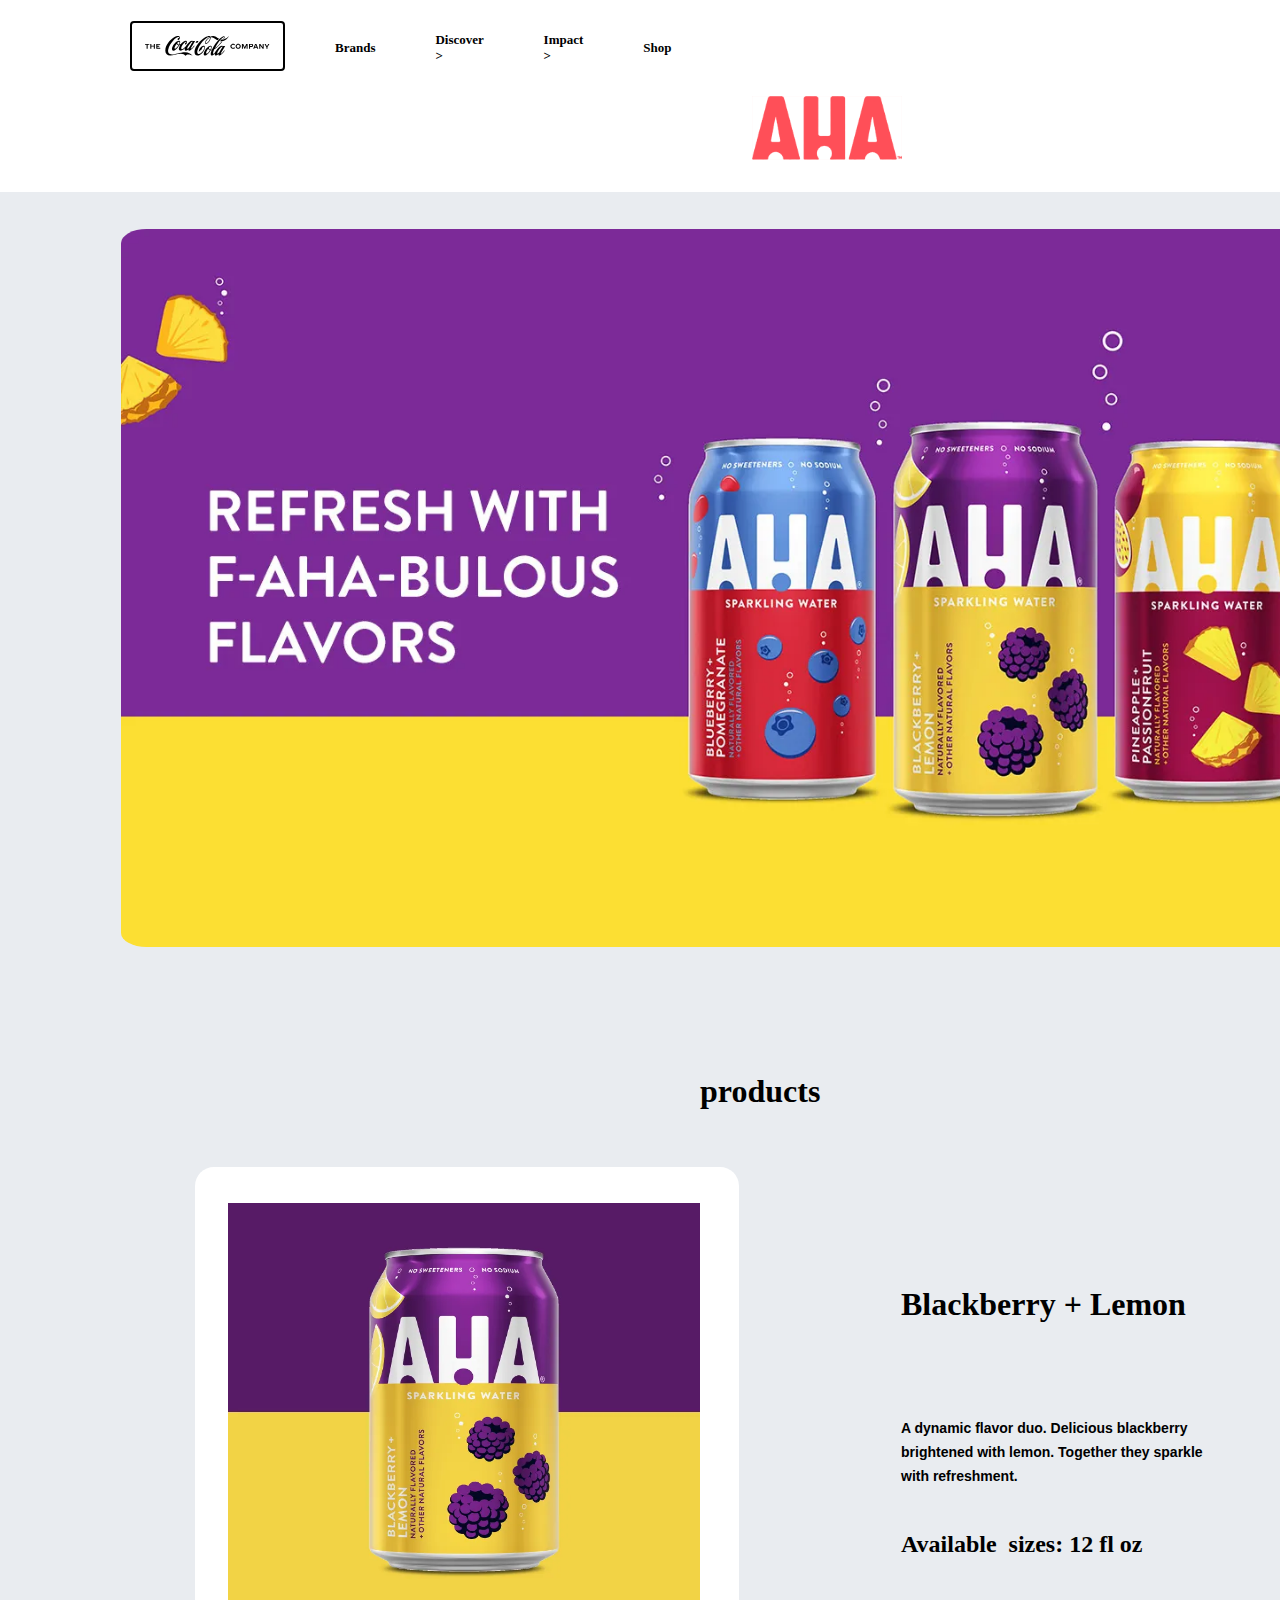
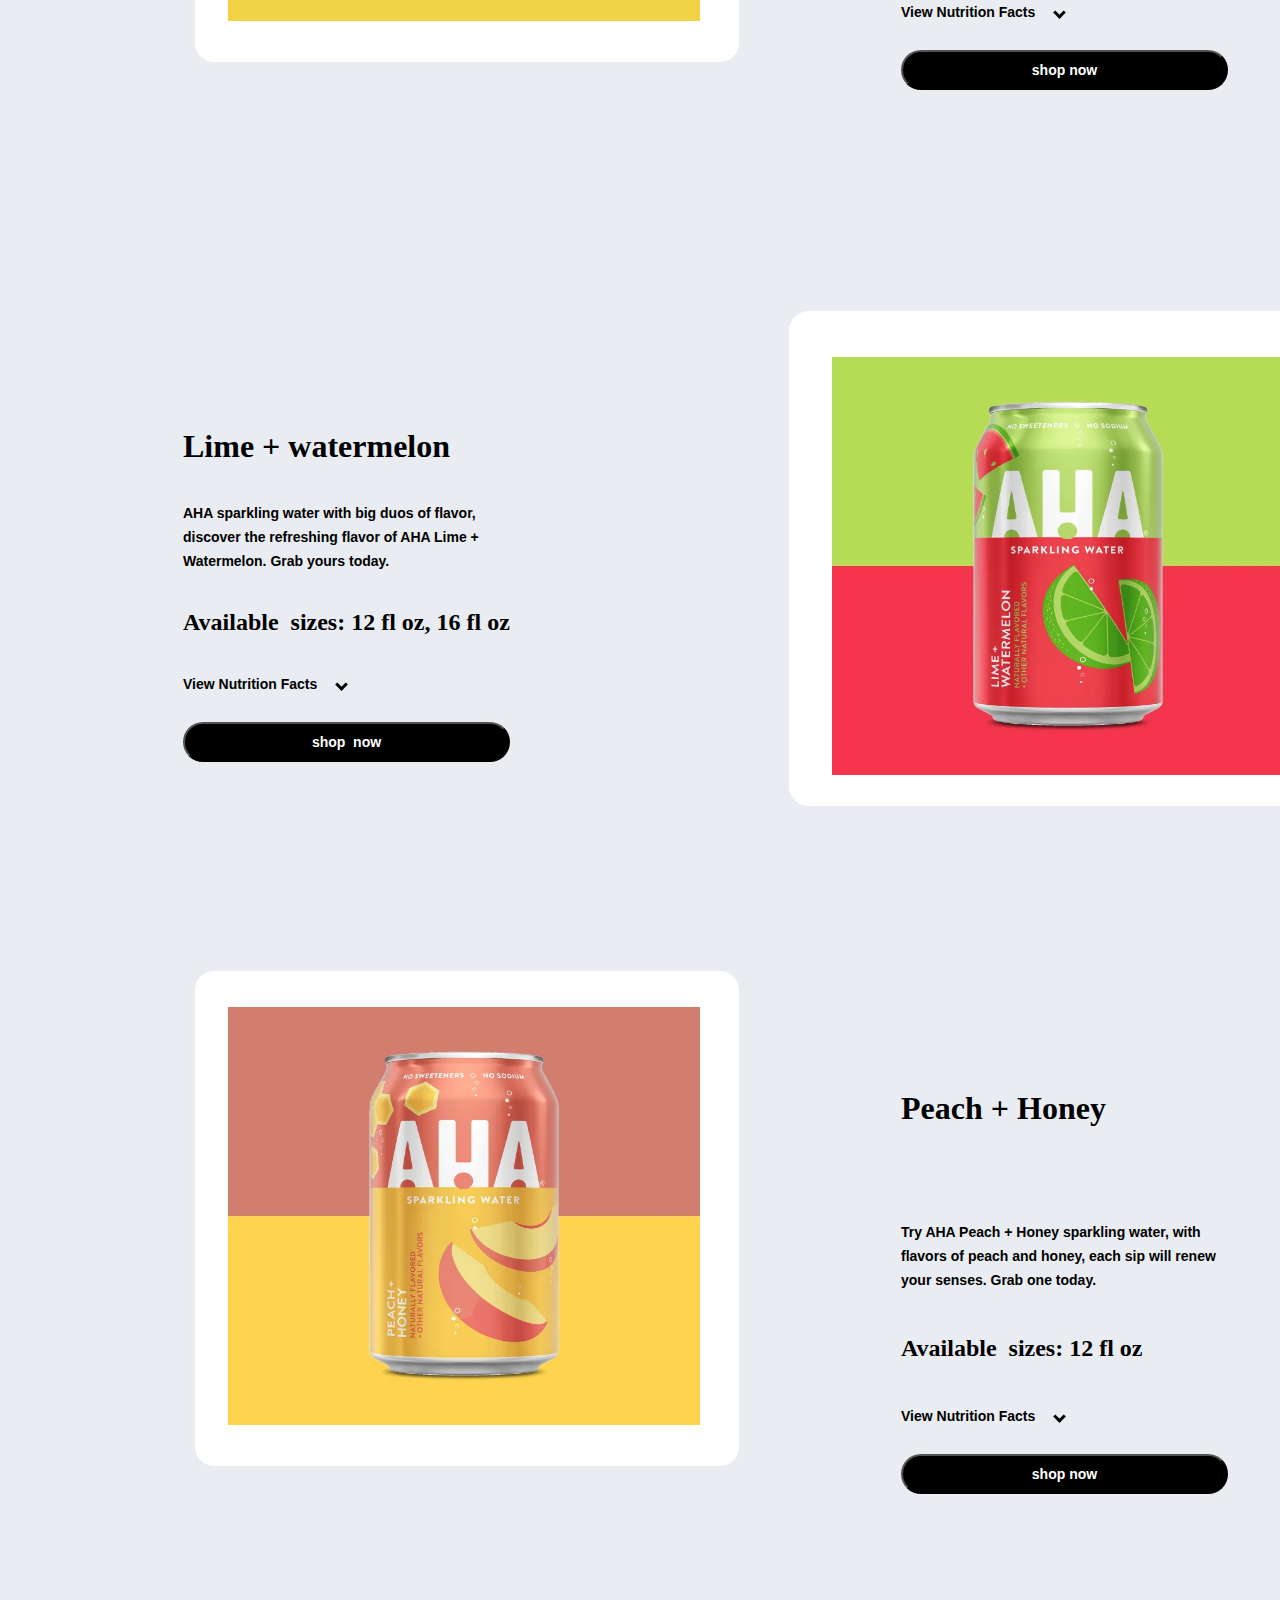
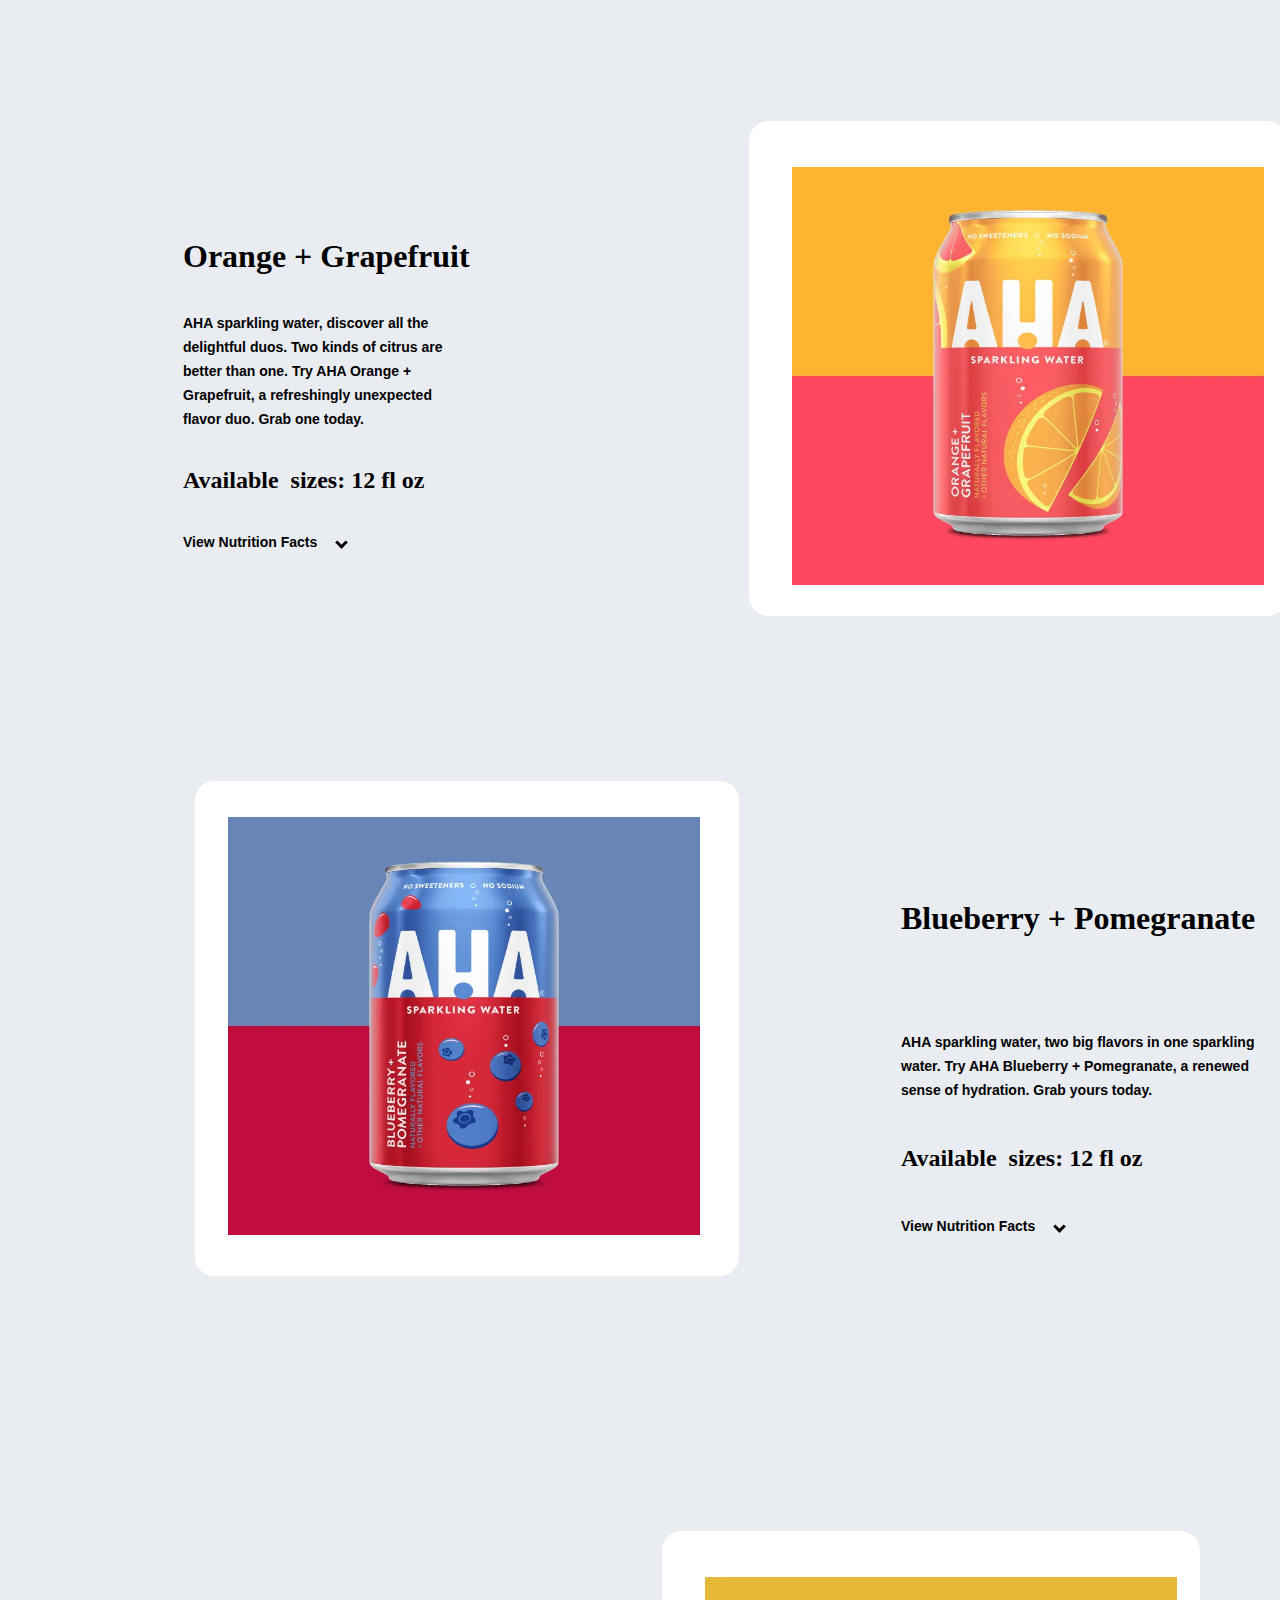
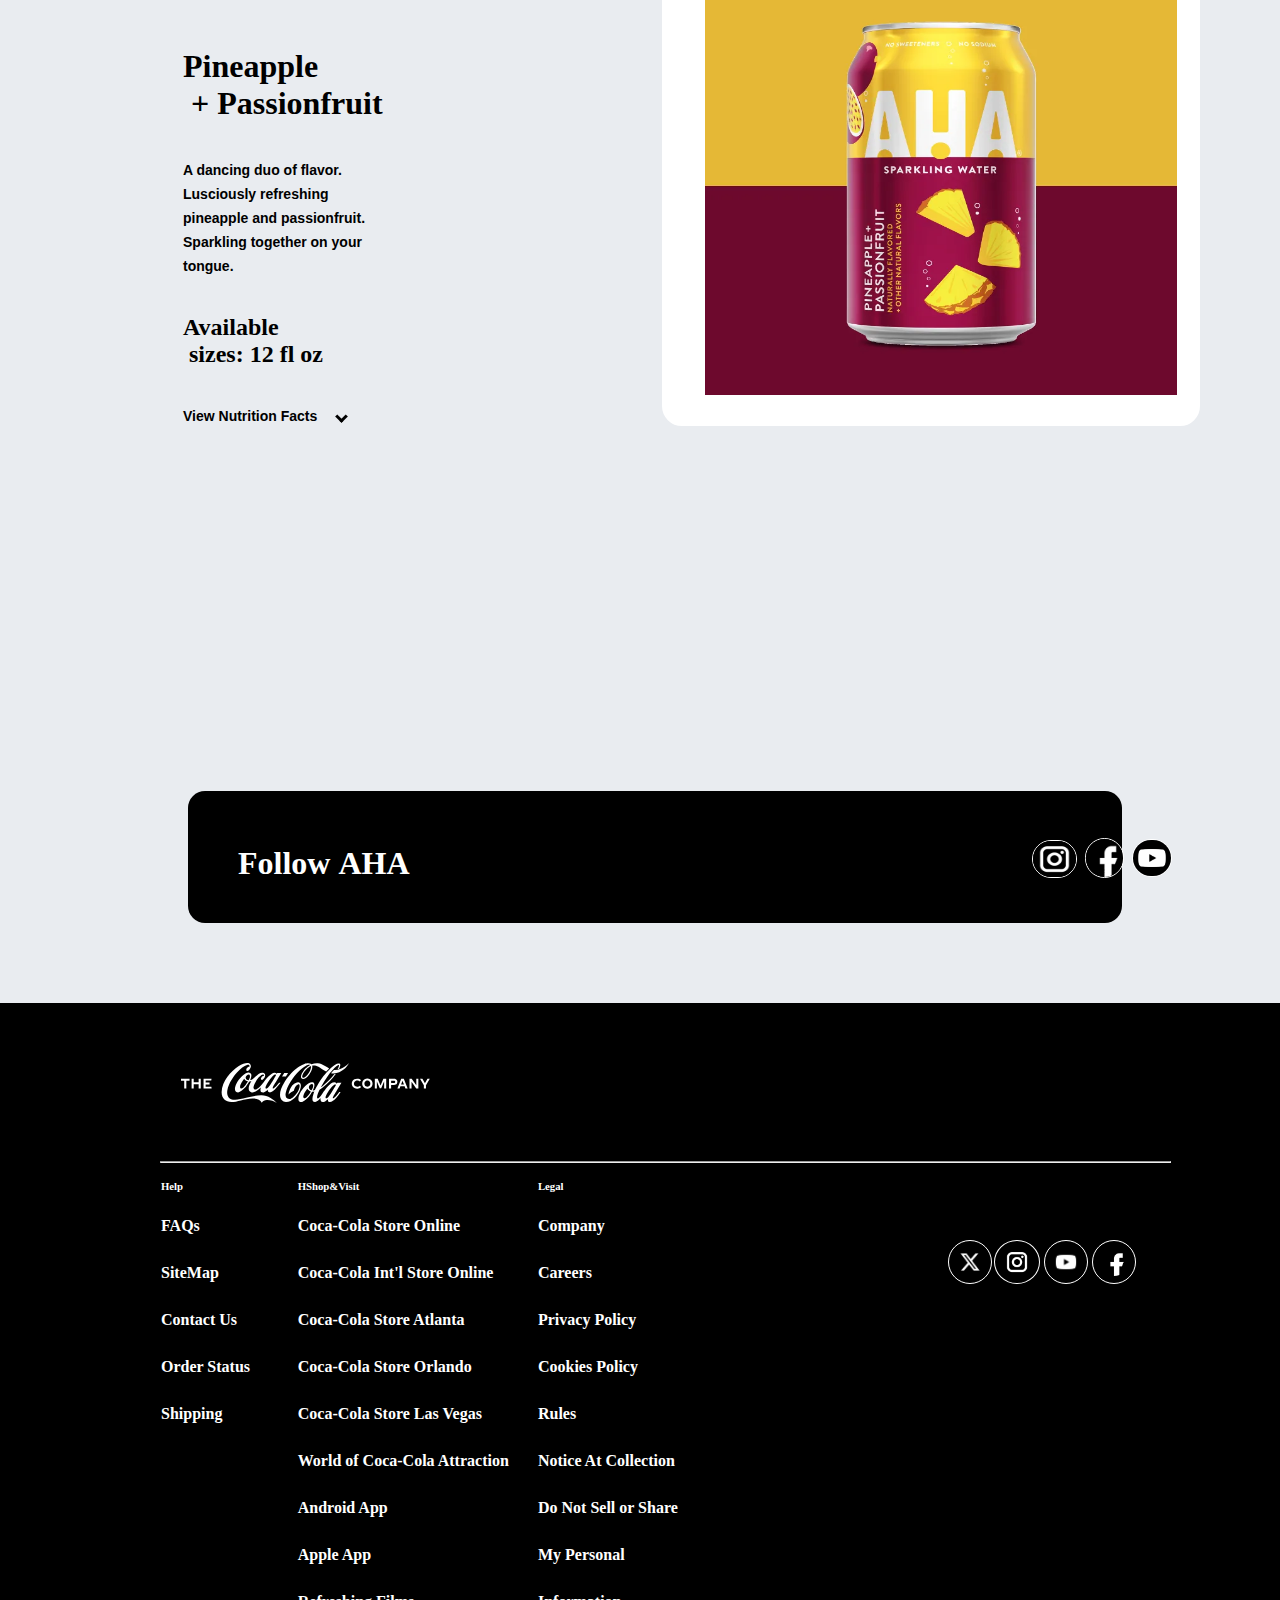
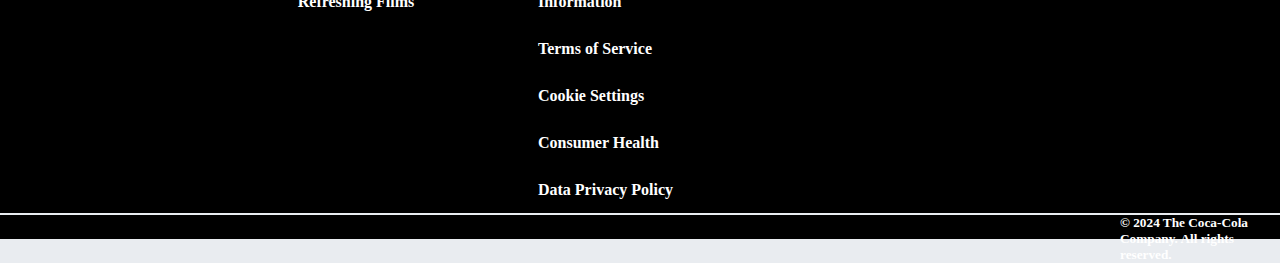
<file: index.html>
<!DOCTYPE html>
<html lang="en">
  <head>
    <meta charset="UTF-8" />
    <meta name="viewport" content="width=device-width, initial-scale=1.0" />
    <link rel="icon" href="img1/logo.png" type="image/x-icon" />
    <title>AHA Sparkling Water - Products & ingredients | Coca-Cola US</title>
    <link rel="stylesheet" href="style.css" />
  </head>
  <body>

      <div class="container">
        <div class="headerContent">
          <div class="logo">
            <img class="thelogo" src="img1/Coke-company-logo-black.svg" />
          </div>
          <div class="headerTags">
            </strong>Brands</strong>
          </div>
          <div class="headerTags">
            Discover >
          </div>
          <div class="headerTags">
            Impact >
          </div>
          <div class="headerTags">
            Shop 
          </div>
          <div class="headertagicon">
            <img src="user id/user-light-128.webp" >
          </div>
          <div>
         <button></button>
        </div>



        </div>
      </div>
      <div>
        <div class="secondhead">
            <div class="imghead">           
                <img src="img 2/aha.webp" >
        </div>

        </div>
        <div class="mid">
            <img src="img 10/width1960 (1).webp">
        </div>
        <div class="main" style="height: 80vh;">
          
            <div class="products">
            <h1>products</h1>
          </divI>
          <div class="outerimg">
            <div class="innerimg">
              <img src="img 4/width1960 (1).webp">
            </div>
          
          <div class="innercontent">
            <h1>Blackberry&nbsp;+&nbsp;Lemon </h1>
            <p>A dynamic flavor duo. Delicious blackberry brightened with lemon. Together they sparkle with refreshment.</p>
            <h2>Available &nbsp;sizes:&nbsp;12&nbsp;fl&nbsp;oz</h2>

<p>View&nbsp;Nutrition&nbsp;Facts&nbsp;&nbsp;&nbsp;&nbsp; <i class="arrow down"></i></p>
<button class="button">shop&nbsp;now</button>
          </div>
          
            </div>
        
          
</div>
</div>
          </div>
          <div class="main2">
          
            <div class="products">
            <h1></h1>
          </div>
          <div class="outerimg2">
            <div class="innercontent2">
              <h1>Lime&nbsp;+&nbsp;watermelon </h1>
              <p>AHA sparkling water with big duos of flavor, discover the refreshing flavor of AHA Lime + Watermelon. Grab yours today.</p>
              <h2>Available &nbsp;sizes:&nbsp;12&nbsp;fl&nbsp;oz,&nbsp;16 fl oz</h2>
  
  <p>View&nbsp;Nutrition&nbsp;Facts&nbsp;&nbsp;&nbsp;&nbsp; <i class="arrow down"></i></p>
  <button class="button">shop &nbsp;now</button>
            </div>
          <div class="innerimg2">
            <img src="img 5/width1960.webp">
          </div>
          
        </div>
 </div>

 
          <div class="main">
          
            <div class="products">
            <h1></h1>
          </divI>
          <div class="outerimg">
            <div class="innerimg">
              <img src="img 6/width1960 (1).webp">
            </div>
          
          <div class="innercontent">
            <h1>Peach&nbsp;+&nbsp;Honey </h1>
            <p>Try AHA Peach + Honey sparkling water, with flavors of peach and honey, each sip will renew your senses. Grab one today.</p>
            <h2>Available &nbsp;sizes:&nbsp;12&nbsp;fl&nbsp;oz</h2>

<p>View&nbsp;Nutrition&nbsp;Facts&nbsp;&nbsp;&nbsp;&nbsp; <i class="arrow down"></i></p>
<button class="button">shop&nbsp;now</button>
          </div>
          
            </div>
</div>
</div>






<div class="main2">
          
  <div class="products">
  <h1></h1>
</div>
<div class="outerimg2">
  <div class="innercontent2">
    <h1>Orange&nbsp;+&nbsp;Grapefruit</h1>
    <p>AHA sparkling water, discover all the delightful duos. Two kinds of citrus are better than one. Try AHA Orange + Grapefruit, a refreshingly unexpected flavor duo. Grab one today.</p>
    <h2>Available &nbsp;sizes:&nbsp;12&nbsp;fl&nbsp;oz</h2>

<p>View&nbsp;Nutrition&nbsp;Facts&nbsp;&nbsp;&nbsp;&nbsp; <i class="arrow down"></i></p>

  </div>
<div class="innerimg2">
  <img src="img 7/width1960.webp">
</div>

</div>
</div>
<div class="main">
          
  <div class="products">
  <h1></h1>
</divI>
<div class="outerimg">
  <div class="innerimg">
    <img src="img 8/width1960 (1).webp  ">
  </div>

<div class="innercontent">
  <h1>Blueberry&nbsp;+&nbsp;Pomegranate </h1>
  <p>AHA sparkling water, two big flavors in one sparkling water. Try AHA Blueberry + Pomegranate, a renewed sense of hydration. Grab yours today.</p>
  <h2>Available &nbsp;sizes:&nbsp;12&nbsp;fl&nbsp;oz</h2>

<p>View&nbsp;Nutrition&nbsp;Facts&nbsp;&nbsp;&nbsp;&nbsp; <i class="arrow down"></i></p>

</div>

  </div>
</div>
</div>




<div class="main2">
          
  <div class="products">
  <h1></h1>
</div>
<div class="outerimg2">
  <div class="innercontent2">
    <h1> Pineapple &nbsp;+&nbsp;Passionfruit </h1>
   
    <p>A dancing duo of flavor. Lusciously refreshing pineapple and passionfruit. Sparkling together on your tongue.</p>
    <h2>Available &nbsp;sizes:&nbsp;12&nbsp;fl&nbsp;oz</h2>

<p>View&nbsp;Nutrition&nbsp;Facts&nbsp;&nbsp;&nbsp;&nbsp; <i class="arrow down"></i></p>

  </div>
<div class="innerimg2">
  <img src="img 9/width1960.webp">
</div>

</div>
</div>
<div class="followaha">
  <div>
    <h1>Follow&nbsp;AHA</h1>
  </div>
<div class="logo1">

  <div class="insta">
  <img src="insta/download.png">
  </div>
  <div class="facebook">
    <img src="facebook/download (1).png">
  </div>
    <div class="youtube">
      <img src="youtybe/yt.png">
    
  </div>
</div>
</div>
<div class="footer">
  <img src="coca/logo-white-large.svg" >
  <hr class="line">
  <div class="heading">
    <div>
         <h6 class="help">Help&nbsp;</h6>
         <div class="hsub">
 
         
         <h4>FAQs</h4>
         <h4>SiteMap</h4>
         <h4>Contact Us</h4>
         <h4>Order Status</h4>
         <h4>Shipping</h4>



        </div> 
    </div>
   

    <div>
      <h6 class="shop">HShop&Visit&nbsp;</h6>
      <div class="ssub">

      
      <h4>Coca-Cola Store Online</h4>
      <h4>Coca-Cola Int'l Store Online</h4>
      <h4>Coca-Cola Store Atlanta</h4>
      <h4>Coca-Cola Store Orlando</h4>
      <h4>Coca-Cola Store Las Vegas</h4>
      <h4>World of Coca-Cola Attraction</h4>
      <h4>Android App</h4>
      <h4>Apple App</h4>
      <h4>Refreshing Films</h4>
      




     </div> 
 </div>


 <div>
  <h6 class="legal">Legal&nbsp;</h6>
  <div class="lsub">

  
  <h4>Company</h4>
  <h4>Careers</h4>
  <h4>Privacy Policy </h4>
  <h4>Cookies Policy</h4>
  <h4>Rules</h4>
  <h4>Notice At Collection</h4>
  <h4>Do Not Sell or Share My Personal Information</h4>
  <h4>Terms of Service</h4>
  <h4>Cookie Settings</h4>
  <h4>Consumer Health Data Privacy Policy</h4>



 </div> 
</div>

<div class="smedia">
  <img class="icon1" src="twitter/7651211.webp" >
  <img class="icon2" src="insta/download.png" >
  <img class="icon3" src="youtybe/yt.png" >
  <img class="icon4" src="facebook/download (1).png" >

</div>

  
  
</div>
<div>
  <hr class="line">
 </div>
<div class="endtext">
 
<h5>© 2024 The Coca-Cola Company. All rights reserved.</h5>
</div>






            
  </body>
</html>
</file>
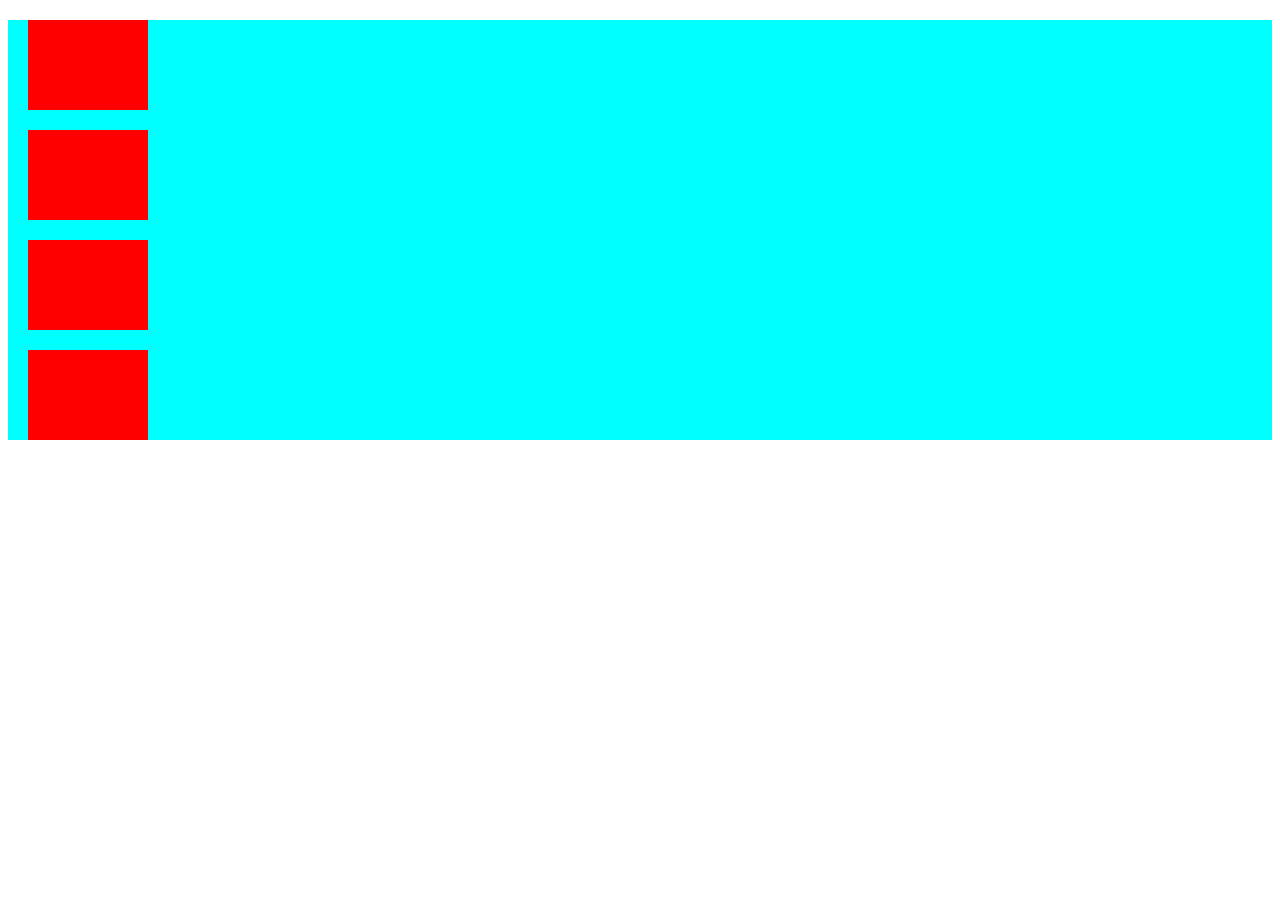
<file: index2.html>
<!DOCTYPE html>
<html lang="en">
<head>
    <meta charset="UTF-8">
    <meta name="viewport" content="width=device-width, initial-scale=1.0">
    <title>Id class</title>
    <style>
        .chandra{
            background: cyan;
        }
        #suryan{
            margin: 20px;
            padding: 20px;
            width: 80px;
            height: 50px;
            background-color:red ;
        }
    </style>
</head>
<body>
    <div  class="chandra">
        <div id="suryan"></div>
        <div id="suryan"></div>
        <div id="suryan"></div>
        <div id="suryan"></div>
    </div>
</body>
</html>
</file>
<file: style.css>
@import url(https://db.onlinewebfonts.com/c/2def107af3e4eeb88b5ca50c3320ae0a?family=TCCC-UnityHeadline+Regular);


*{
    margin: 0;
    padding: 0;
    box-sizing: border-box;
}


body{
    margin:80;
    background:#e9ecf0;
    width:100%;
    height: 96px;
}

.headerContent{
    background:#fff;
    width: 100%;
    height: 96px;
    padding: 10px;
    display: flex;
    align-items: center
}
.thelogo{
    border: 1px solid black;
    padding: 13px 13px 13px 13px;
    border-width: 2px;
    border-radius: 4px;



    
}
.button{
    background: black;

}
.logo{
    margin-left: 7.5rem;
}
.headerTags{
    margin-left: 2.5rem;
    font-family: "TCCC-UnityHeadline Regular";
    font-weight: 800;
    font-size: small;
    padding:10px;

}
.headertagicon img{
   
    width: 27px;
    margin-left: 648px;
}
.button{
    background: black;
    margin-left: 535px;

}
.secondhead{
    background:#fff;
    width:100%;
    height: 96px;
    margin:0;
    
}
.imghead img{
    width:150px ;
    height: 64px;
   
    margin-left: 47rem;
    margin-bottom:20px;
}
.imghead{
    width:100%;
    height: 96px;
    margin:0;
}
.mid img{
    height: 1280;
    width: 1276px;
    margin-left: 121px;
    background: #fff;
    border-radius: 2%;
    margin-top:37px ;
}
.mid{
    background-color: #e9ecf0;
}
.main{
    width:100%;
    height:70vh;
    background-color: #e9ecf0;
}
.products{
    margin-left: 23px;
    margin-top:100px;
    background-color: #e9ecf0;
    
    
    line-height: 40px;
    
}
.products h1{
    margin-bottom: 56px;
}
.outerimg{
    width:544px;
    height:495px;
    background-color:#fff;
    margin-left: -505px;
    border-radius: 19px;
    display: flex;
    
    
}
.innerimg img{
    width:498px;
    height:464px ;
    padding:13px;
    margin-left: 170px;
    padding-top: 36px;
    padding-bottom: 10px;
    margin-left: 20px;
    
   
}
.innercontent{
    width:518px;
    height:495px;
    background-color:#e9ecf0;
    margin-left: 63px;
    padding-left: 125px;
    align-items: center;
    padding-top:117px ;
    
    
}
.innercontent p{
    padding-top: 36px;
    font: 700 14px / 24px Noto-regional, Noto-latin, TCCC-UnityText, sans-serif;
   
}
.innercontent h2{
    padding-top: 36px;
    
}
.innercontent h3{
    padding-top: 45px;
    font: 700 14px / 24px Noto-regional, Noto-latin, TCCC-UnityText, sans-serif;

}
.innercontent button{
    font: 700 14px / 24px Noto-regional, Noto-latin, TCCC-UnityText, sans-serif;
}
.arrow {
    border: solid black;
    border-width: 0 3px 3px 0;
    display: inline-block;
    padding: 3px;
  }
.down{
    transform: rotate(45deg);
  -webkit-transform: rotate(45deg);
}
.button{
    background: black;
    color: #fff;
    width:327px ;
    margin-top:26px ;
    border-radius: 48px;
    margin-left: 0px;
    padding-left: 0px;
    height: 40px;
    font: 700 14px / 14px Noto-regional, Noto-latin, TCCC-UnityText, sans-serif;
}
.main2{
    width:100%;
    height:60vh;
    background-color: #e9ecf0;
}
.products{
    margin-left: 700px;
    margin-top:120px;
    background-color: #e9ecf0;
    margin-bottom: 14px;
    
    line-height: 40px;
}
.outerimg2{
    width:544px;
    height:495px;
   
    margin-left: 183px;
    border-radius: 19px;
   display: flex;
    
    
    
}
.innerimg2{
    border: 10px solid white;
    background-color: white;
    border-radius: 20px;
    padding-left: 0;
    margin-left: 279px;
}
.innerimg2 img{
    width:498px;
    height:464px ;
    padding:13px;
    margin-left: 20px;
    padding-top: 36px;
    padding-bottom: 10px;
    
   
}
.innercontent2{
    
    background-color:#e9ecf0;
    padding-left: 0px;
    align-items: center;
    padding-top:117px ;
    
    
    
}
.innercontent2 p{
    padding-top: 36px;
    font: 700 14px / 24px Noto-regional, Noto-latin, TCCC-UnityText, sans-serif;
   
}
.innercontent2 h2{
    padding-top: 36px;
    
}
.innercontent2 h3{
    padding-top: 45px;
    font: 700 14px / 24px Noto-regional, Noto-latin, TCCC-UnityText, sans-serif;

}
.innercontent2 button{
    font: 700 14px / 24px Noto-regional, Noto-latin, TCCC-UnityText, sans-serif;
}
.arrow {
    border: solid black;
    border-width: 0 3px 3px 0;
    display: inline-block;
    padding: 3px;
  }
.down{
    transform: rotate(45deg);
  -webkit-transform: rotate(45deg);
}
.button{
    background: black;
    color: #fff;
    width:327px ;
    margin-top:26px ;
    border-radius: 48px;
    margin-left: 0px;
    padding-left: 0px;
    height: 40px;
    font: 700 14px / 14px Noto-regional, Noto-latin, TCCC-UnityText, sans-serif;
}
.followaha{
    width: 73%;
    height: 132px;
    background: black;
    border-radius: 17px;
    margin-top: 320px;
    padding: 20px;
    margin-left: 188px;
    margin-right: 263px;
    display:flex;
    margin-bottom: 80px;
}
.followaha h1{
    color: #fff;
    width: 10px;
    height: 10px;
    margin-left: 30px;
    margin-top: 34px;
    
}
.insta img{
    width: 45px;
    height: 38px;
    border: 1px solid white;
    border-radius: 42px;
    margin-left: 160px;
    position: absolute;
    margin-top: -17px;

}
.facebook img{
    width: 39px;
    height: 40px;
    border: 1px solid white;
    border-radius: 42px;
    margin-left: 193px;
    margin-top: -19px;
    position: absolute;
   
    border: 1px solid white;
    border-radius: 42px;
}.youtube img{
    width: 40px;
    height: 38px;
    border: 1px solid white;
    border-radius: 40px;
    margin-left: 220px;
    margin-top: 6px;
}

.logo1{
    display: flex;
    align-items: center;
    padding-left: 604px;
}
.logo1 div{
    padding-left: 20px;
}
.footer{
    height:500px;
    width:100% ;
    background-color: black;
}
.footer img{
    padding-left: 10px;
    margin-top: 60px;
    margin-left: 171px;
    margin-bottom: 44px;
}
.line{
    width: 79%;
    margin-left: 10rem;
}
.heading{
    color: #fff;
    padding-left: 161px;
    display: flex;
    margin-top: 17px;
    justify-content:space-between;
    padding-right: 1000px;
    background-color: black;

}
.help{
    padding-right: 7rem;
}
.shop{
    padding-right: 11rem;
}
.legal{
    padding-right: 7rem;
   
}
.hsub{
    padding-top: 10px;
    line-height: 47px;
}
.ssub{
    padding-top: 10px;
    line-height: 47px;
}
.lsub{
    padding-top: 10px;
    line-height: 47px;

}
.smedia{
    padding-left: 100px;
    display: flex;
}
.smedia img{
    width: auto;
    height: 44px;
    position: absolute;
    background-color: black;
    margin-left: 104px;
    /* border-color: white; */
    border-radius: 50%;
    border: 1px solid white;
    padding: 7px;
}
.icon1 {
   right: 18rem;
   
}
.icon2 {
   right: 15rem;
   
}
.icon3 {
  right:12rem
  
}
.icon4 {
    right: 9rem;
   
}
.line2{
    width: 79%;
    margin-left: 10rem;
    margin-top: 30px;
    background-color: black;
}
.end3{
    height: 100px;
    width: 449px;
    margin-top: 36px;
    margin-left: 69rem;
    color: white;
    background-color: black
    
}
.endtext{
    color: white;
    background-color: black;
    margin-left: 0rem;
    height: 24px;
    padding-left: 70rem;
    margin-top: -10px;
}
.line{
  margin-top: 10px;
  margin-right:5px ;
}
</file>
